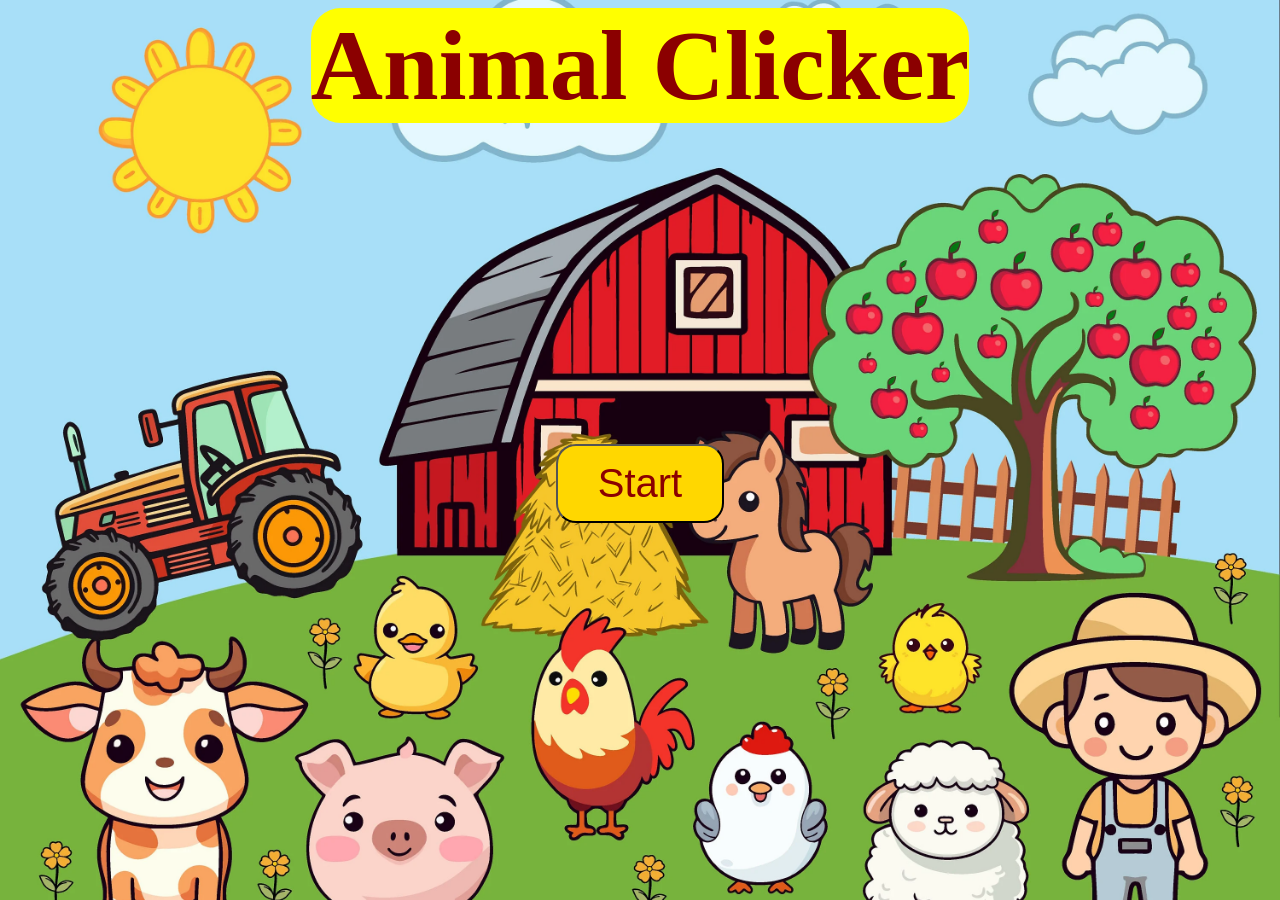
<file: index.html>
<!DOCTYPE html>
<html lang="de">
<head>
    <meta charset="UTF-8">
    <meta name="viewport" content="width=device-width, initial-scale=1.0">
    <link rel="stylesheet" href="start_screen/style.css">
    <link rel="icon" type="image/png" href = "bilder/liebe_icon.png">
    <title>Happy Birthday</title>
</head>
<body>
    <h1>Animal Clicker</h1>
    <div class = "button_pos">
        <button id = "start_button_id" class = "start_button_class" onclick = "startgame()">Start</button>
    </div>
    <script src="start_screen/script.js" defer></script>
</body>
</html>
</file>
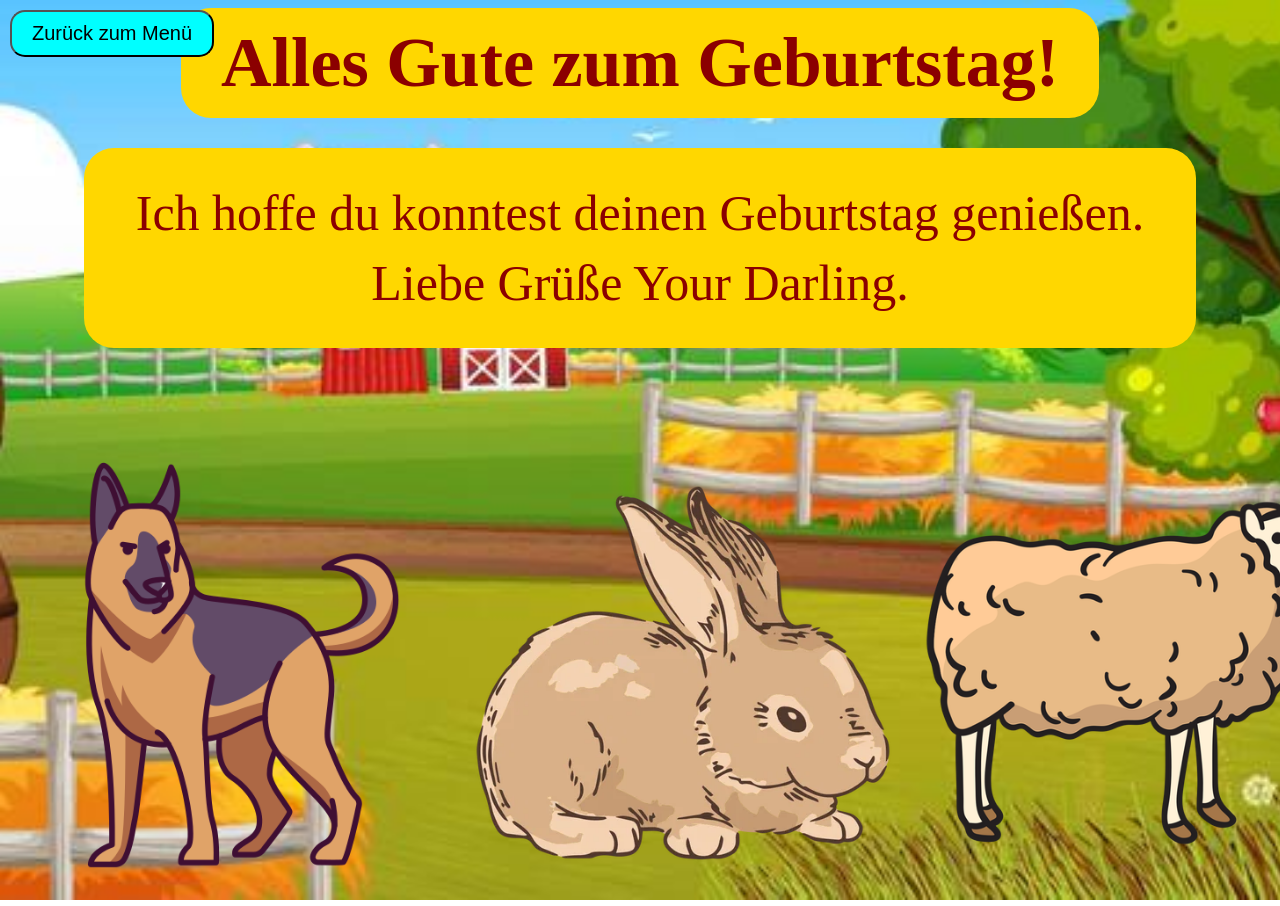
<file: brief/brief.html>
<!DOCTYPE html>
<html lang="de">
<head>
    <meta charset="UTF-8">
    <meta name="viewport" content="width=device-width, initial-scale=1.0">
    <link rel="stylesheet" href="style.css">
    <link rel="icon" type="image/png" href = "../bilder/liebe_icon.png?v=2">
    <title>Happy Birthday</title>
</head>
<body>
    <h1>Alles Gute zum Geburtstag!</h1>
    <p>Ich hoffe du konntest deinen Geburtstag genießen.  Liebe Grüße Your Darling.</p>
    <button class = "button_back" onclick = "go_back_menue()">Zurück zum Menü</button>
    <div class= "tiere_pos">
        <button id = "button_press_hund" class = "button_animals" type = "button" onclick = "sound_hund()">
            <img id = "tier_id1" class = "animal_icon_class" src = "../bilder/hund.png" draggable = "false">
        </button>
        <button id = "button_press_bunny" class = "button_animals" type ="button" onclick = "sound_bunny()">
            <img id = "tier_id2" class = "animal_icon_class" src = "../bilder/bunny.webp" draggable = "false">
        </button>
        <button id = "button_press_hamster" class = "button_animals" type ="button" onclick = "sound_sheep()">
            <img id = "tier_id3" class = "animal_icon_class" src = "../bilder/hamster.png" draggable = "false">
        </button>
    </div>
    <script src="script.js" defer></script>
</body>
</html>
</file>
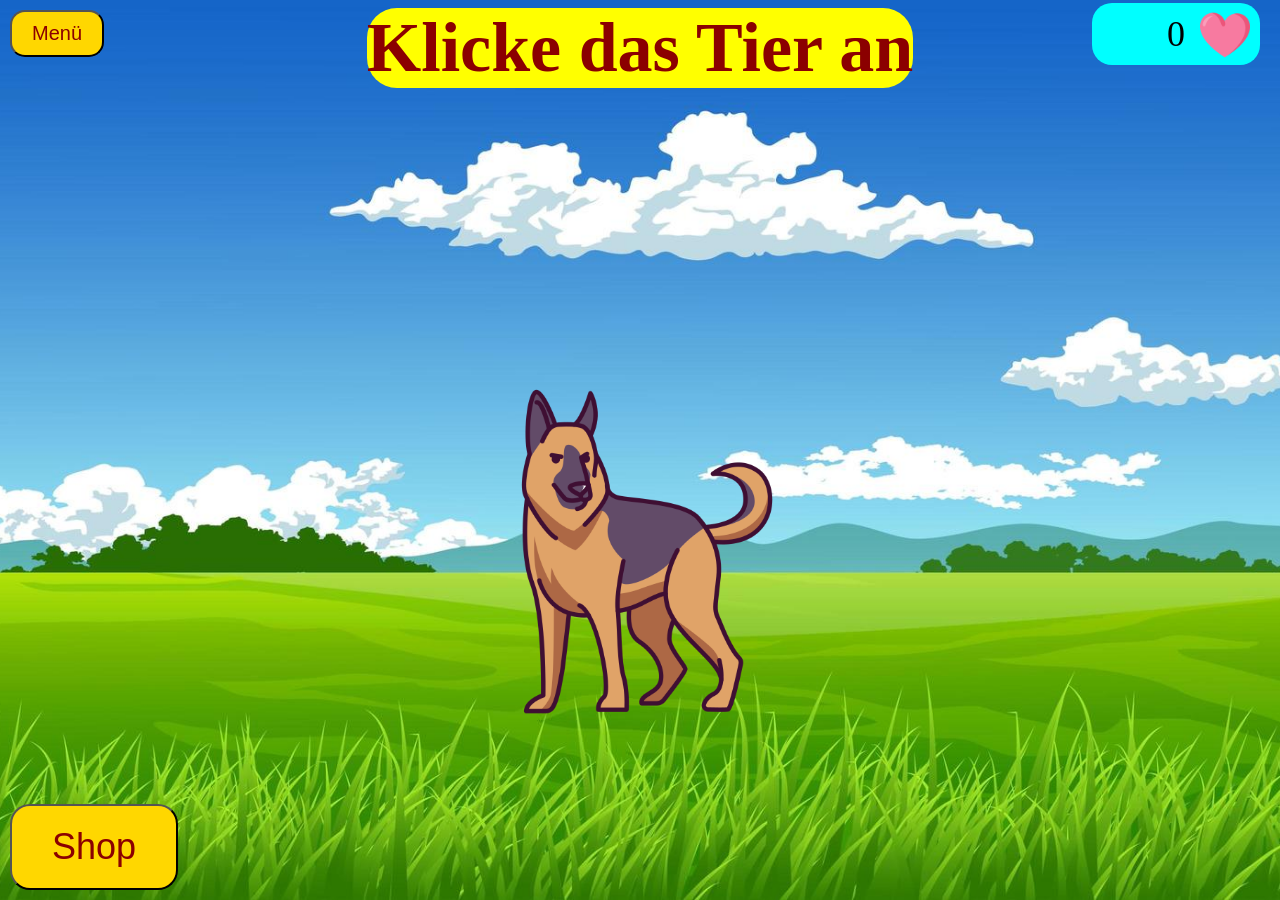
<file: main/game.html>
<!DOCTYPE html>
<html lang="de">
<head>
    <meta charset="UTF-8">
    <meta name="viewport" content="width=device-width, initial-scale=1.0">
    <link rel="stylesheet" href="style.css">
    <link rel="icon" type="image/png" href = "../bilder/liebe_icon.png?v=2">
    <title>Happy Birthday</title>
</head>
<body>
    <h1>Klicke das Tier an</h1>
    <p id = "liebe_wert_id">0</p>
    <img class = "liebe_icon_class " src = "../bilder/liebe_icon.png">
    <button id = "button_press" type ="button" onclick = "liebe_wert()">
        <img id = "tier_id" class = "animal_icon_class" src = "../bilder/hund.png" draggable = "false">
    </button>
    <button id = "shop_button_id" class = "shop_button_class" onclick = "go_shop()">Shop</button>
    <button id = "menue_button_id" class = "menue_button_class" onclick = "go_menue()">Menü</button>
    <script src = "script.js" defer></script>
</body>
</html>
</file>
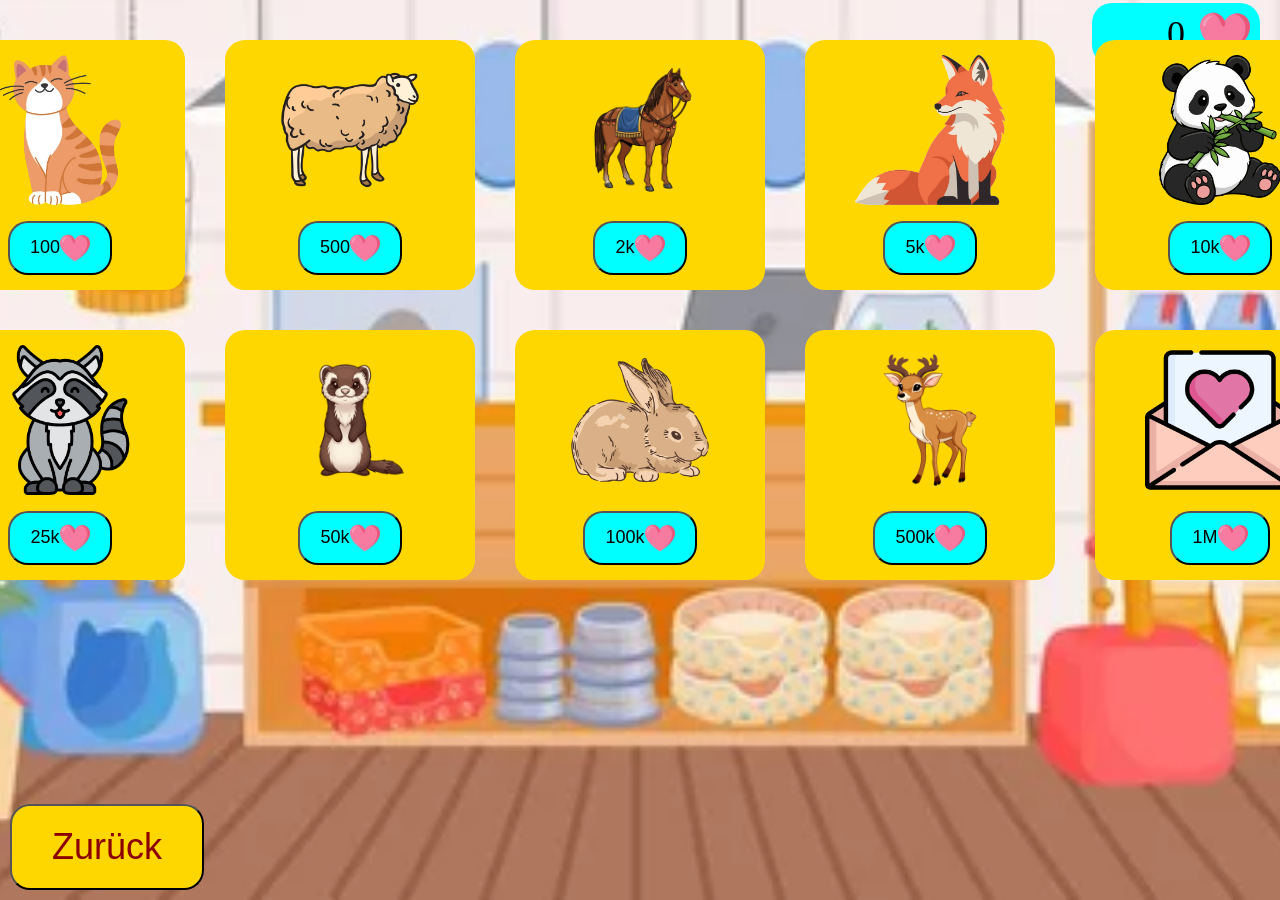
<file: shop/shop.html>
<!DOCTYPE html>
<html lang="de">
<head>
    <meta charset="UTF-8">
    <meta name="viewport" content="width=device-width, initial-scale=1.0">
    <link rel="stylesheet" href="style.css">
    <link rel="icon" type="image/png" href = "../bilder/liebe_icon.png?v=2">
    <title>Happy Birthday</title>
</head>
<body>
    <p id = "liebe_wert_id">0</p>
    <img class = "liebe_icon_class " src = "../bilder/liebe_icon.png">
    <div class="tiere">
        <div class="box">
            <img class="tier_icon" src="../bilder/katze.webp">
            <img id="gekauft_katze"  class="gekauft_icon" src="../bilder/ausverkauft.png">
            <button id="button_buy_katze_id" class="button_buy_class" type="button" onclick="preis_katze()">100<img class = "preis_icon_class" src = "../bilder/liebe_icon.png"></button>
        </div>
        <div class="box">
            <img class="tier_icon" src="../bilder/hamster.png">
            <img id="gekauft_hamster"  class="gekauft_icon" src="../bilder/ausverkauft.png">
            <button id="button_buy_hamster_id" class="button_buy_class" type="button" onclick="preis_hamster()">500<img class = "preis_icon_class" src = "../bilder/liebe_icon.png"></button>
        </div>
        <div class="box">
            <img class="tier_icon" src="../bilder/pferd.png">
            <img id="gekauft_pferd"  class="gekauft_icon" src="../bilder/ausverkauft.png">
            <button id="button_buy_pferd_id" class="button_buy_class" type="button" onclick="preis_pferd()">2k<img class = "preis_icon_class" src = "../bilder/liebe_icon.png"></button>
        </div>
        <div class="box">
            <img class="tier_icon" src="../bilder/fuchs.webp">
            <img id="gekauft_fuchs"  class="gekauft_icon" src="../bilder/ausverkauft.png">
            <button id="button_buy_fuchs_id" class="button_buy_class" type="button" onclick="preis_fuchs()">5k<img class = "preis_icon_class" src = "../bilder/liebe_icon.png"></button>
        </div>
        <div class="box">
            <img class="tier_icon" src="../bilder/panda.png">
            <img id="gekauft_panda"  class="gekauft_icon" src="../bilder/ausverkauft.png">
            <button id="button_buy_panda_id" class="button_buy_class" type="button" onclick="preis_panda()">10k<img class = "preis_icon_class" src = "../bilder/liebe_icon.png"></button>
        </div>
        <div class="box">
            <img class="tier_icon" src="../bilder/waschbaer.png">
            <img id="gekauft_waschbaer"  class="gekauft_icon" src="../bilder/ausverkauft.png">
            <button id="button_buy_waschbaer_id" class="button_buy_class" type="button" onclick="preis_waschbaer()">25k<img class = "preis_icon_class" src = "../bilder/liebe_icon.png"></button>
        </div>
        <div class="box">
            <img class="tier_icon" src="../bilder/frettchen.webp">
            <img id="gekauft_frettchen"  class="gekauft_icon" src="../bilder/ausverkauft.png">
            <button id="button_buy_frettchen_id" class="button_buy_class" type="button" onclick="preis_frettchen()">50k<img class = "preis_icon_class" src = "../bilder/liebe_icon.png"></button>
        </div>
        <div class="box">
            <img class="tier_icon" src="../bilder/bunny.webp">
            <img id="gekauft_bunny"  class="gekauft_icon" src="../bilder/ausverkauft.png">
            <button id="button_buy_bunny_id" class="button_buy_class" type="button" onclick="preis_bunny()">100k<img class = "preis_icon_class" src = "../bilder/liebe_icon.png"></button>
        </div>
        <div class="box">
            <img class="tier_icon" src="../bilder/reh.png">
            <img id="gekauft_reh"  class="gekauft_icon" src="../bilder/ausverkauft.png">
            <button id="button_buy_reh_id" class="button_buy_class" type="button" onclick="preis_reh()">500k<img class = "preis_icon_class" src = "../bilder/liebe_icon.png"></button>
        </div>
        <div class="box">
            <img class="tier_icon" src="../bilder/brief.png">
            <img id="gekauft_brief"  class="gekauft_icon" src="../bilder/ausverkauft.png">
            <button id="button_buy_brief_id" class="button_buy_class" type="button" onclick="preis_brief()">1M<img class = "preis_icon_class" src = "../bilder/liebe_icon.png"></button>
        </div>
    </div>
    <button class="button_back" onclick="backgame()">Zurück</button>
    <script src="script.js" defer></script>
</body>
</html>
</file>
<file: start_screen/style.css>
body {
    background-color: pink;
    text-align: center;
    background-image: url('../bilder/start_hintergrund.webp');
    background-repeat: no-repeat;
    background-position: center center;
    background-size: cover;
    background-attachment: fixed;
}

h1 {
    text-align: center;
    font-size: 100px;
    background-color: yellow;
    background-size: 50%;
    color: darkred;
    width: fit-content;
    border-radius: 30px;
    margin: 0 auto;
}

.button_pos {
    display: flex;
    justify-content: center;
    align-items: center;
    min-height: 80vh;
}

#start_button_id {
    font-size: 40px;
    padding: 15px 40px;
    background-color: gold;
    border-radius: 20px;
    color: darkred;
}
</file>
<file: brief/style.css>
body {
    background-image: url('../bilder/brief.jpg');
    background-repeat: no-repeat;
    background-position: center center;
    background-size: cover;
    background-attachment: fixed;
}

h1 {
    text-align: center;
    font-size: 70px;
    background-color: gold;
    color: darkred;
    width: fit-content;
    border-radius: 30px;
    padding: 15px 40px;
    margin: 0 auto;
}

p {
    text-align: center;
    font-size: 50px;
    line-height: 1.4;
    background-color: gold;
    color: darkred;
    width: fit-content;
    max-width: 80%;
    border-radius: 30px;
    padding: 30px 50px;
    margin: 30px auto;
}

.button_back {
    position: fixed;
    top: 10px;
    left: 10px;
    background-color: aqua;
    font-size: 20px;
    padding: 10px 20px;
    border-radius: 15px;
}

.button_animals {
    background: none;
    border: none;
    padding: 0;
    cursor: pointer;
    width: auto;
    display: block;
    -webkit-user-drag: none;
}

.tiere_pos {
    display: flex;
    justify-content: space-evenly;
    align-items: flex-end;
    width: 100%;
    margin-top:100px;
}

.button_animals {
    background: none;
    border: none;
    padding: 0;
    cursor: pointer;
}

.animal_icon_class {
    height: 50vh;
    width: auto;
    display: block;
    -webkit-user-drag: none;
    transition: transform 0.1s;
}

.button_animals:hover .animal_icon_class {
    transform: scale(1.05);
}

.button_animals:active .animal_icon_class {
    transform: scale(0.9);
}
</file>
<file: main/style.css>
body {
    background-image: url('../bilder/hintergrund.jpg');
    background-repeat: no-repeat;
    background-position: center center;
    background-size: cover;
    background-attachment: fixed;
}

h1 {
    text-align: center;
    font-size: 70px;
    background-color: yellow;
    background-size: 50%;
    color: darkred;
    width: fit-content;
    border-radius: 30px;
    margin: 0 auto;
}

.menue_button_class {
    position: fixed;
    top: 10px;
    left: 10px;
    background-color: gold;
    font-size: 20px;
    padding: 10px 20px;
    border-radius: 15px;
    color: darkred;
}

.shop_button_class {
    position: fixed;
    bottom: 10px;
    left: 10px;
    background-color: gold;
    font-size: 36px;
    padding: 20px 40px;
    border-radius: 20px;
    color: darkred;

}

.liebe_icon_class {
    position: fixed;
    width: 50px;
    height: 50px;
    right: 30px;
    top: 10px;
    
}

.animal_icon_class {
    height: 40vh;
    max-width: 80vw;
    width: auto;
    display: block;
    -webkit-user-drag: none;
    transition: transform 0.1s;
}

#button_press {
    position: fixed;
    left: 50%;
    top: 62%;
    transform: translate(-50%, -50%);

    background: none;
    border: none;
    padding: 0;
    cursor: pointer;
    user-select: none;
}

p {
    position: fixed;
    top: -33px;
    right: 20px;
    background-color: aqua;
    font-size: 36px;
    padding: 10px 75px;
    border-radius: 20px;
}

#button_press:hover .animal_icon_class {
    transform: scale(1.05);
}

#button_press:active .animal_icon_class {
    transform: scale(0.9);
}
</file>
<file: shop/style.css>
body {
    background-image: url('../bilder/shop_drinne.jpg');
    background-repeat: no-repeat;
    background-position: center center;
    background-size: cover;
    background-attachment: fixed;
    margin: 0;
}

.tiere {
    display: grid;
    grid-template-columns: repeat(5, 250px);
    gap: 40px;
    justify-content: center;
    padding-top: 40px;
}

.box {
    position: relative;
    display: flex;
    flex-direction: column;
    align-items: center;
    justify-content: space-between;
    width: 250px;
    height: 250px;
    box-sizing: border-box;
    padding: 15px;
    background-color: gold;
    border-radius: 20px;
}

.tier_icon {
    max-width: 100%;
    max-height: 150px;
    object-fit: contain;
}

.button_buy_class {
    background-color: aqua;
    font-size: 18px;
    padding: 10px 20px;
    border-radius: 20px;
    cursor: pointer;
}

.gekauft_icon {
    display: none;
    position: absolute;
    top: 10px;
    right: 50px;
    width: 150px;
}

.button_back {
    position: fixed;
    bottom: 10px;
    left: 10px;
    background-color: gold;
    font-size: 36px;
    padding: 20px 40px;
    border-radius: 20px;
    cursor: pointer;
    color: darkred;
}

.liebe_icon_class {
    position: fixed;
    width: 50px;
    height: 50px;
    right: 30px;
    top: 10px;
    
}

p {
    position: fixed;
    top: -33px;
    right: 20px;
    background-color: aqua;
    font-size: 36px;
    padding: 10px 75px;
    border-radius: 20px;
}

.preis_icon_class {
    width: 30px;
    height: 30px;
    vertical-align: middle;
}
</file>
